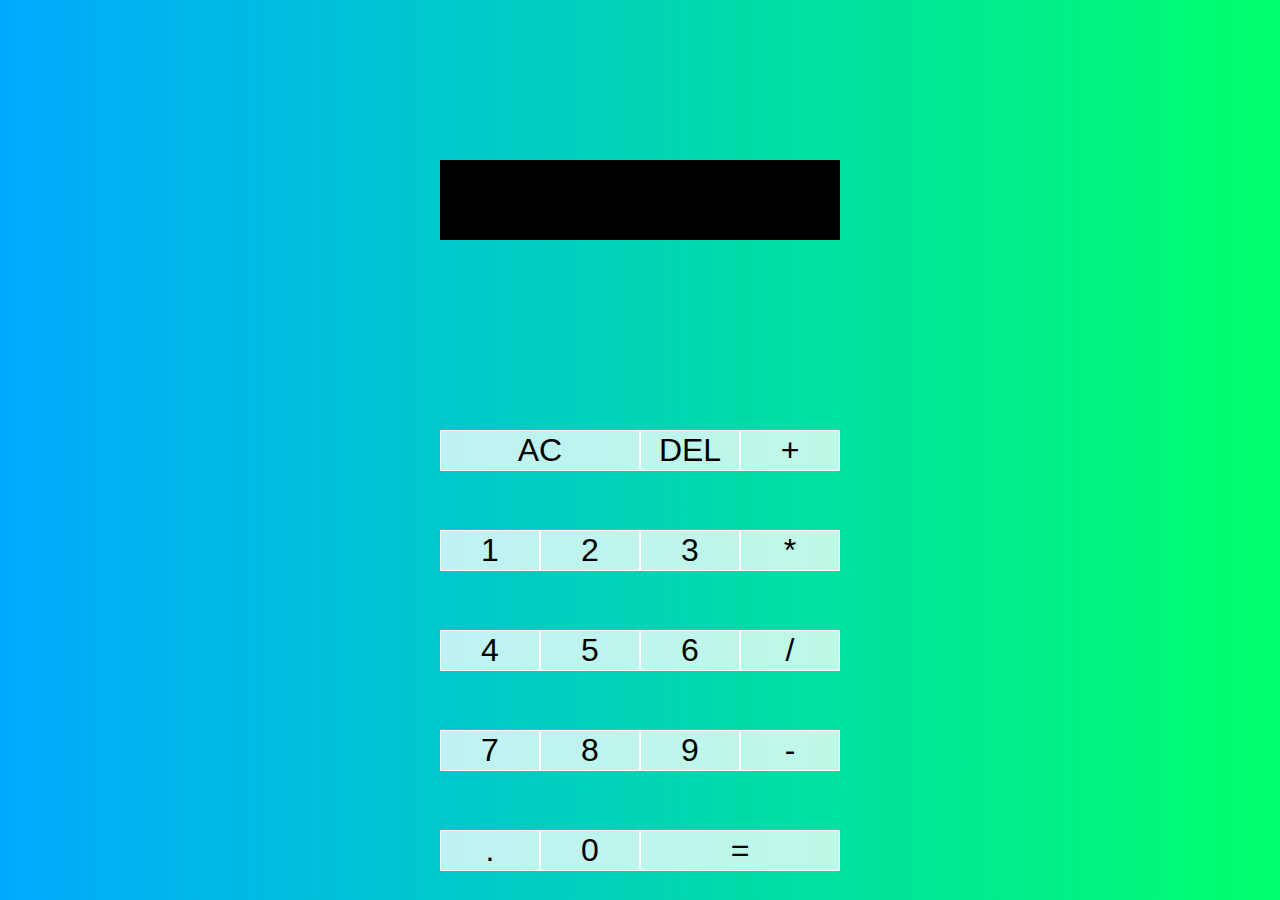
<file: index.html>
<!DOCTYPE html>
<html lang="en">

<head>
    <meta charset="UTF-8">
    <meta http-equiv="X-UA-Compatible" content="IE=edge">
    <meta name="viewport" content="width=device-width, initial-scale=1.0">
    <title>Caculator</title>
    <link rel="stylesheet" href="index.css">

</head>

<body>
    <div class="calculator-grid">
        <div class="output">
            <div data-previous-operand class="previous-operand"></div>
            <div data-current-operand class="current-operand"></div>
        </div>
        <button data-all-clear class="span-two">AC</button>
        <button data-delete>DEL</button>
        <button data-operation>+</button>
        <button data-number>1</button>
        <button data-number>2</button>
        <button data-number>3</button>
        <button data-operation>*</button>
        <button data-number>4</button>
        <button data-number>5</button>
        <button data-number>6</button>
        <button data-operation>/</button>
        <button data-number>7</button>
        <button data-number>8</button>
        <button data-number>9</button>
        <button data-operation>-</button>
        <button data-number>.</button>
        <button data-number>0</button>
        <button data-equals class="span-two">=</button>
    </div>

    <!-- <script src="index.js"></script> -->

    <script>
        class Calculator {
            constructor(previousOperandTextElement, currentOperandTextElement) {
                this.previousOperandTextElement = previousOperandTextElement
                this.currentOperandTextElement = currentOperandTextElement
                this.clear()
            }


            clear() {
                this.currentOperand = ''
                this.previousOperand = ''
                this.operation = undefined
            }

            delete() {

            }

            appendNumber(number) {
                if (number === '.' && this.currentOperand.includes('.')) return
                this.currentOperand = this.currentOperand.toString() + number.toString()
            }

            chooseOperation(operation) {
                if (this.currentOperand === '') return
                if (this.previousOperand !== '') {
                    this.compute()
                }
                this.operation = operation
                this.previousOperand = this.currentoperand
                this.currentOperand = ''
            }

            compute() {

            }

            updateDisplay() {
                this.currentOperandTextElement.innerText = this.currentoperand
                this.perviousOperandTextElement.innerText = this.previousoperand
            }
        }







        const numberButtons = document.querySelectorAll('{data-number}');
        const operationButtons = document.querySelectorAll('{data-operation}')
        const equalsButton = document.querySelectorAll('{data-equals}')
        const deleteButton = document.querySelectorAll('{data-delete}')
        const allClearButton = document.querySelectorAll('{data-all-clear}')
        const previousOperandTextElement = document.querySelectorAll('{data-previous-operand}')
        const currentOperandTextElement = document.querySelectorAll('{data-current-operand}')


        const calculator = new Calculator(previousOperandTextElement, currentOperandTextElement)

        numberButtons.forEach(button => {
            button.addEventListener('click', () => {
                calculator.appendNumber(button.innerText)
                calculator.updateDisplay()
            })
        })



        operationButtons.forEach(button => {
            button.addEventListener('click', () => {
                calculator.chooseOperation(button.innerText)
                calculator.updateDisplay()
            })
        })


    </script>
</body>

</html>
</file>
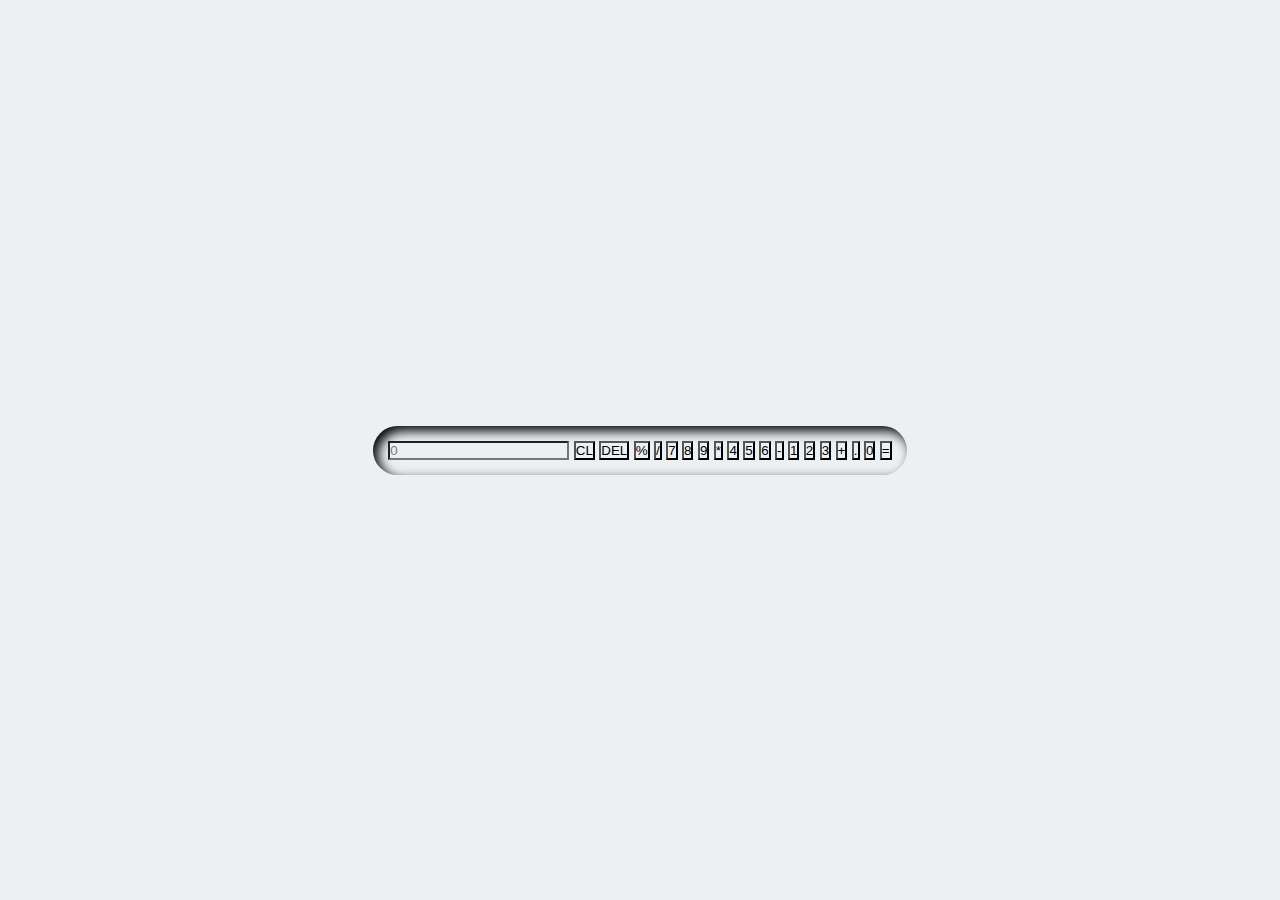
<file: Calculator/index2.html>
<!DOCTYPE html>
<html lang="en">
<head>
    <meta charset="UTF-8">
    <meta http-equiv="X-UA-Compatible" content="IE=edge">
    <meta name="viewport" content="width=device-width, initial-scale=1.0">
    <link rel="stylesheet" href="style.css">

    <title>Calculator</title>
</head>
<body>
    <div class="container">
        <div class="calculator">
            <input type="text" placeholder="0">
            <button onclick="Clear()">CL</button>
            <button onclick="del()">DEL</button>
            <button onclick="display('%')">%</button>
            <button onclick="display('/')">/</button>
            <button onclick="display('7')">7</button>
            <button onclick="display('8')">8</button>
            <button onclick="display('9')">9</button>
            <button onclick="display('*')">*</button>
            <button onclick="display('4')">4</button>
            <button onclick="display('5')">5</button>
            <button onclick="display('6')">6</button>
            <button onclick="display('-')">-</button>
            <button onclick="display('1')">1</button>
            <button onclick="display('2')">2</button>
            <button onclick="display('3')">3</button>
            <button onclick="display('+')">+</button>
            <button onclick="display('.')">.</button>
            <button onclick="display('0')">0</button>
            <button onclick="Calculate()">=</button>
        </div>
    </div>
</body>
</html>
</file>
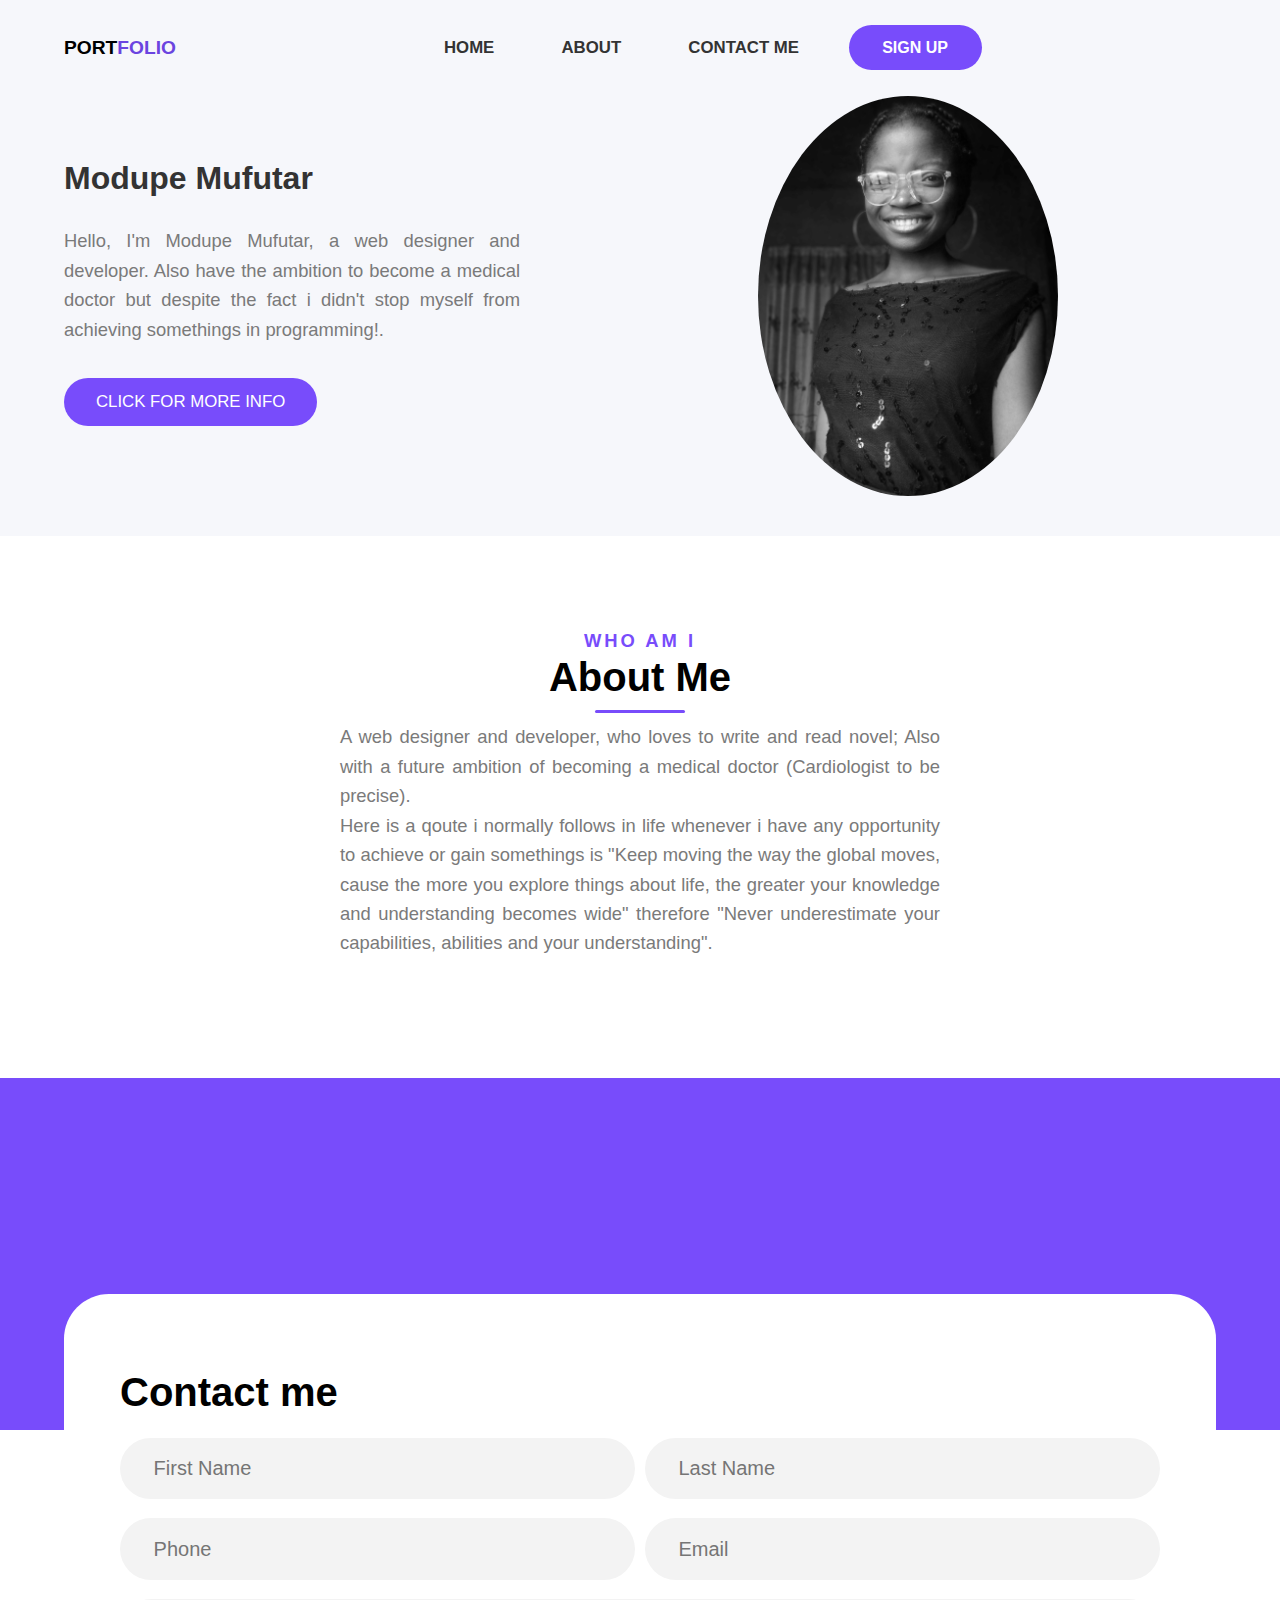
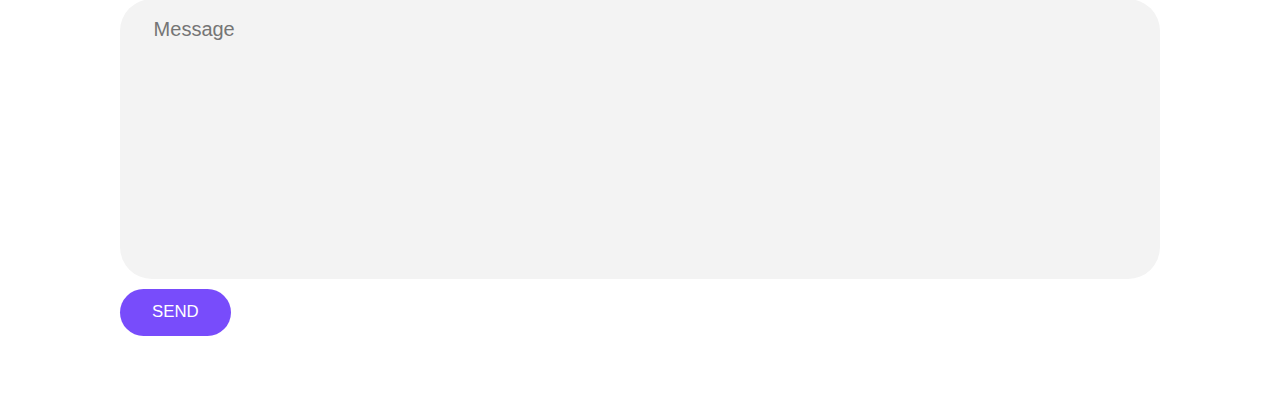
<file: mimah/mini.html>
<!DOCTYPE html>
<html lang="en">
<head>
    <meta charset="UTF-8">
    <meta http-equiv="X-UA-Compatible" content="IE=edge">
    <meta name="viewport" content="width=device-width, initial-scale=1.0">
    <title>Portfolio Website</title>
    <link rel="stylesheet" href="mini.css ">
    <link rel="preconnect" href="https://fonts.googleapis.com">
<link rel="preconnect" href="https://fonts.gstatic.com" crossorigin>
</head>
<body class="stop-scrolling">

    <main>
        <header id="header">
            <nav>
                <div class="container">
                    <div class="logo">
                        <a  class="logo" href="#">Port<span>folio</span></a>                    
                    </div>
                    <div class="links">
                        <ul>
                            <li>
                                <a href="#header">Home</a>
                            </li>
                            <li>
                                <a href="#about">About</a>
                            </li>
                            <li>
                                <a href="#contact me">Contact me</a>
                            </li>
                            <li>
                                <a href="sign.html" class="active">Sign up</a>
                            </li>
                        </ul>
                    </div>

                    <div class="open">
                        <div class="hamburger-menu">
                          <div class="bar"></div>  
                        </div>
                    </div>
                </div>
            </nav>

            <div class="header-content">
                <div class="container grid-2">
                    <div class="column-1">
                        <h1 class="header-title">Modupe Mufutar</h1>
                        <p class="text">
                            Hello, I'm Modupe Mufutar, a web designer and developer. Also have the ambition to become a medical doctor but despite the fact i didn't stop myself from achieving somethings in programming!.
                        </p>
                        <a href="#" class="btn">Click for more Info</a>
                    </div>


                    <div class="column-2 image">
                      <img style="width:300px; height: 400px;
                     margin-left: 5em; border-radius: 75%;" src="images/she.jpg" class="img-element z-index" alt="">  
                    </div>

                </div>
            </div>
        </header>
        <section class="section" id="about">
            <div class="container">
                <div class="section-header">
                    <h2 class="title" data-title="Who am i">About Me</h2>
                    <p class="text" data-text="Modupe Mufutar">
                        A web designer and developer, who loves to write and read novel; Also with a future ambition of becoming a medical doctor (Cardiologist to be precise).<br>
                        Here is a qoute i normally follows in life whenever i have any opportunity to achieve or gain somethings is "Keep moving the way the global moves, cause the more you explore things about life, the greater your knowledge and understanding becomes wide" therefore "Never underestimate your capabilities, abilities and your understanding".
                    </p>
                </div>
            </div>
        </section>
       
        <section class="contact" id="contact me">
            <div class="container">
                <div  class="contact-box">
                    <div class="contact-form">
                        <h3 class="title">Contact me</h3>
                        <div class="row">
                            <input type="text" class="contact-input" placeholder="First Name">
                            <input type="text" class="contact-input" placeholder="Last Name">
                        </div>
                        <div class="row">
                            <input type="text" class="contact-input" placeholder="Phone">
                            <input type="email" class="contact-input" placeholder="Email">
                        </div>
                        <div class="row">
                            <textarea name="message" class="contact-input textarea"  placeholder="Message"></textarea>
                        </div>
                        <a href="#" class="btn">Send</a>
                    </div>
                </div>
            </div>
        </section>
        
    </main>
 
    <script src="mini.js"></script>
</body>
</html>
</file>
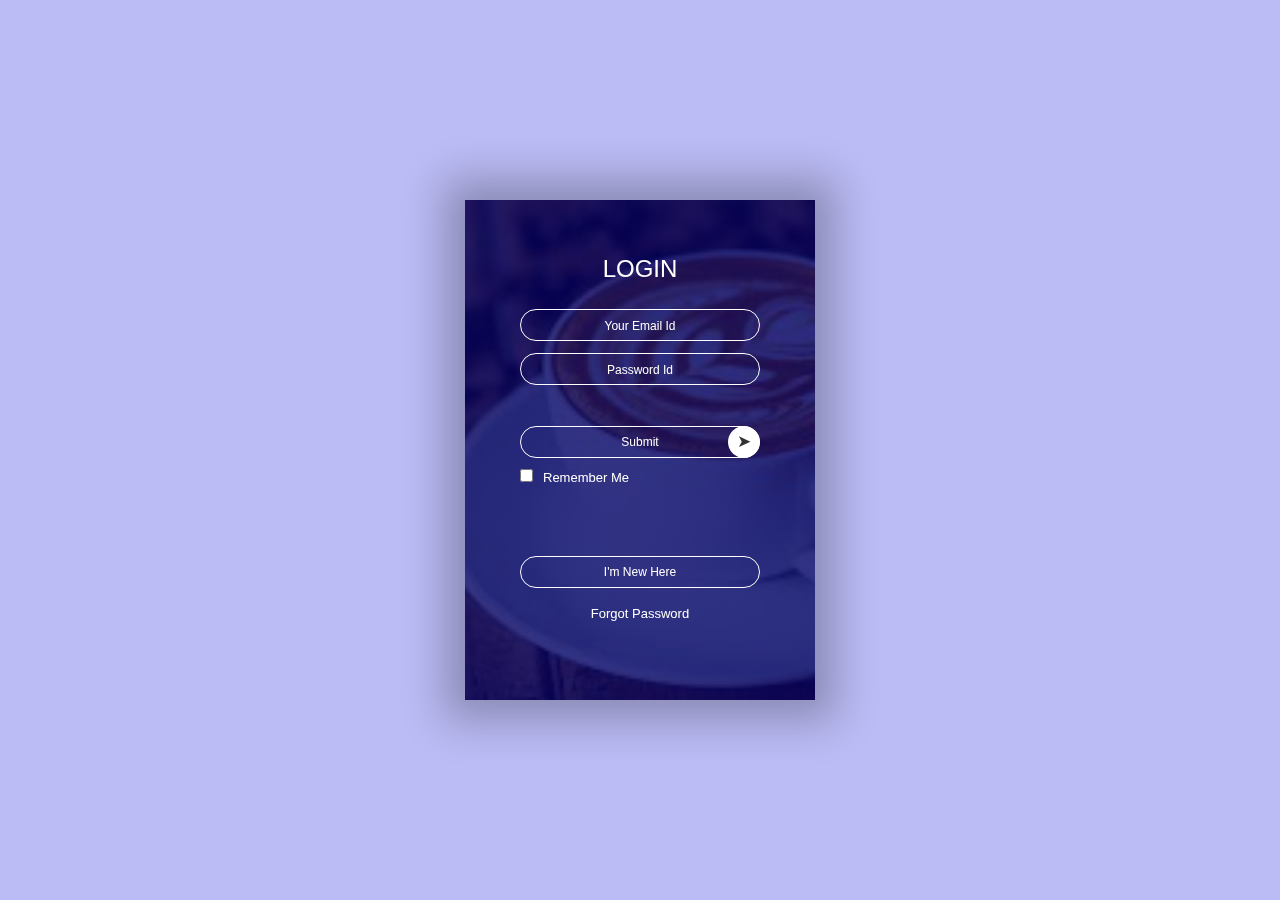
<file: mimah/sign.html>
<!DOCTYPE html>
<html lang="en">
<head>
    <meta charset="UTF-8">
    <meta http-equiv="X-UA-Compatible" content="IE=edge">
    <meta name="viewport" content="width=device-width, initial-scale=1.0">
    <title>Login & Sign Up</title>
    <link rel="stylesheet" href="sign.css">
</head>
<body>
    <div class="container">
        <div class="card">
            <div class="inner-box" id="card">
                <div class="card-front">
                    <h2>LOGIN</h2>
                    <form>
                        <input type="email" class="input-box" placeholder="Your Email Id" required>
                        <input type="password" class="input-box" placeholder="Password Id" required>
                        <button type="submit" class="submit-btn">Submit</button>
                        <input type="checkbox"><span>Remember Me</span>
                    </form>
                    <button type="button" class="btn" onclick="openRegister()">I'm New Here</button>
                    <a href="">Forgot Password</a>
                </div>
                <div class="card-back">
                    <h2>REGISTER</h2>
                    <form>
                        <input type="text" class="input-box" placeholder="Your Name" required>
                        <input type="email" class="input-box" placeholder="Your Email Id" required>
                        <input type="password" class="input-box" placeholder="Password Id" required>
                        <button type="submit" class="submit-btn">Submit</button>
                        <input type="checkbox"><span>Remember Me</span>
                    </form>
                    <button type="button" class="btn"  onclick="openLogin()"><a href="mini.html">Already Have An Account</a></button>
                    <a href="">Forgot Password</a>
                </div>
            </div>
        </div>
    </div>

    <script>
        var card = document.getElementById("card");

        function openRegister() {
            card.style.transform = "rotateY(-180deg)";
        }
        function openLogin() {
            card.style.transform = "rotateY(-0deg)";
        }
    </script>
</body>
</html>
</file>
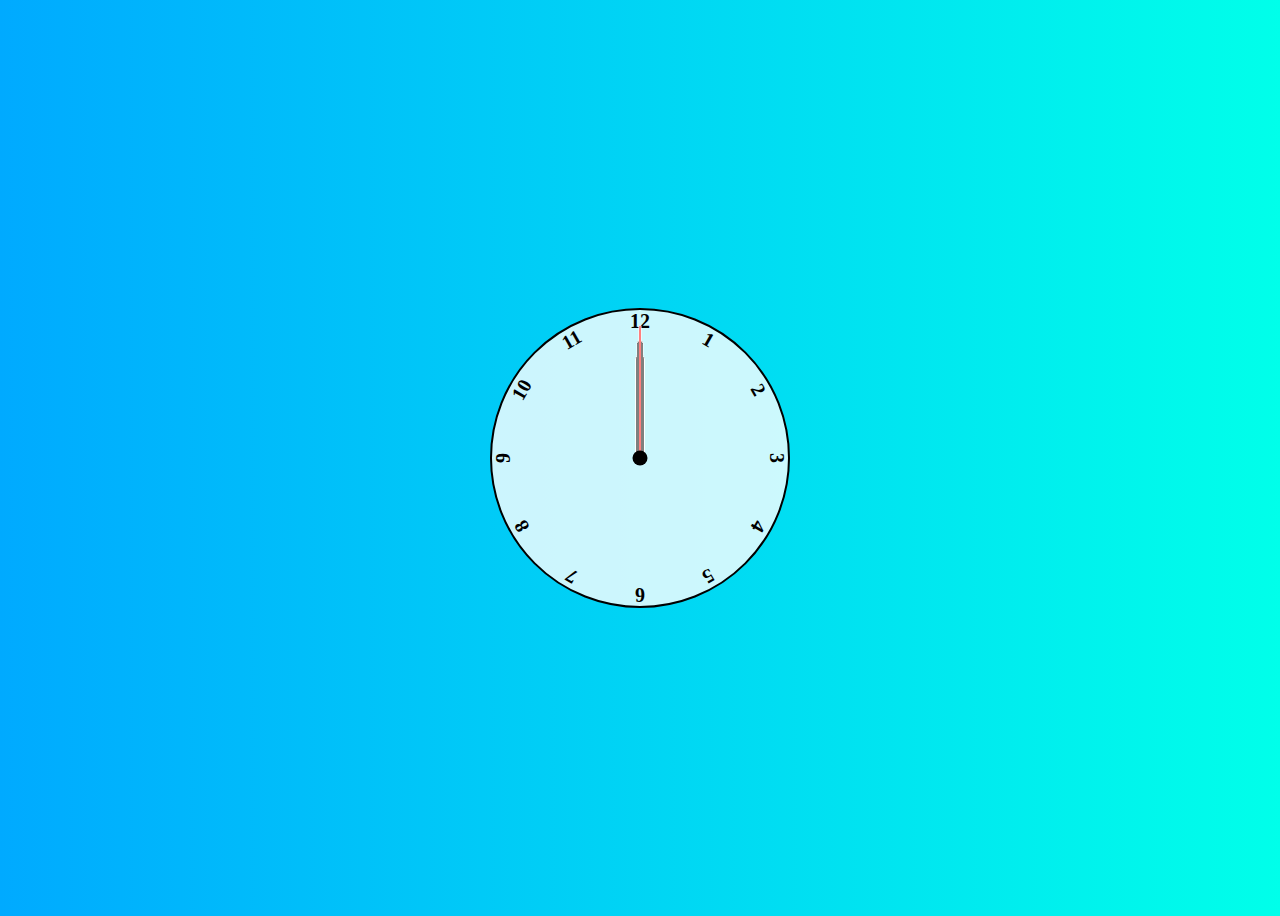
<file: Calculator/Coffee/index3.html>
<!DOCTYPE html>
<html lang="en">
<head>
    <meta charset="UTF-8">
    <meta http-equiv="X-UA-Compatible" content="IE=edge">
    <meta name="viewport" content="width=device-width, initial-scale=1.0">
    <link rel="stylesheet" href="she.css">
    <title>Clock</title>
</head>
<body>
    <div class="clock">
        <div class="hand hour" data-hour-hand></div>
        <div class="hand minute" data-minute-hand></div>
        <div class="hand second" data-second-hand></div>
        <div class="number number1">1</div>
        <div class="number number2">2</div>
        <div class="number number3">3</div>
        <div class="number number4">4</div>
        <div class="number number5">5</div>
        <div class="number number6">6</div>
        <div class="number number7">7</div>
        <div class="number number8">8</div>
        <div class="number number9">9</div>
        <div class="number number10">10</div>
        <div class="number number11">11</div>
        <div class="number number12">12</div>

    </div> 
    <script defer src="she.js"></script>
</body>
</html>
</file>
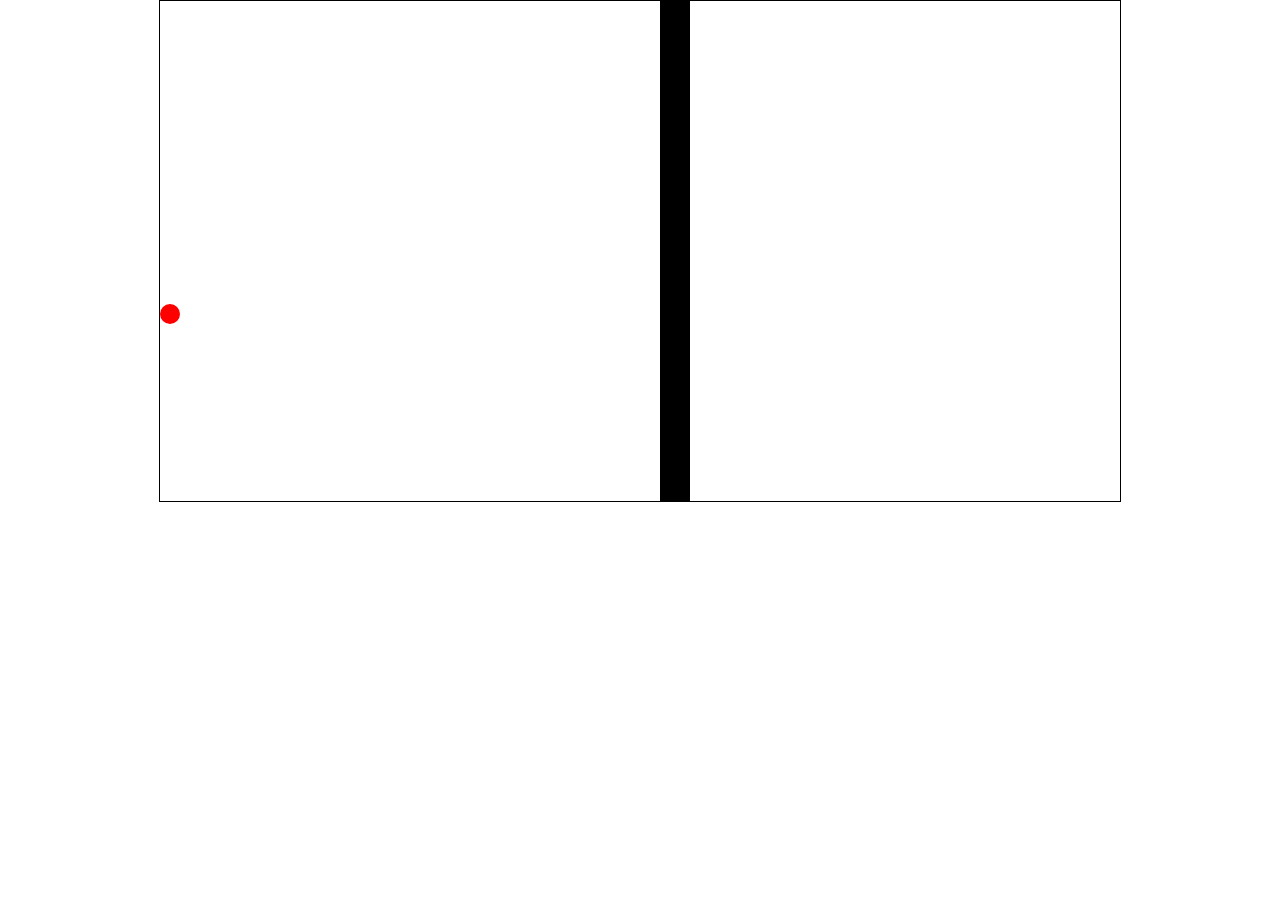
<file: Calculator/Portifoilo/website.html>
<!DOCTYPE html>
<html lang="en">
<head>
    <meta charset="UTF-8">
    <meta http-equiv="X-UA-Compatible" content="IE=edge">
    <meta name="viewport" content="width=device-width, initial-scale=1.0">
    <title>Flappy Bird</title>
    <link rel="stylesheet" href="mine.css">
</head>
<body>
    <div onclick="jump()" id="game">
        <div  id="block"></div>
        <div id="hole"></div>
        <div id="character"></div>
    </div>
    


    
</body>
<script src="mine.js"></script>
</html>
</file>
<file: index.css>
*, *::before, *::after {
    box-sizing: border-box;
    font-family: Gotham Rounded, sans-serif;
    font-weight: normal;
}

body{
    padding: 0;
    margin: 0;
    background: linear-gradient(to right, #00aaff, #00ff6c);
}


.calculator-grid {
    display: grid;
    justify-content: center;
    align-items: center;
    min-height: 100vh;
    grid-template-columns: repeat(4, 100px);
    grid-template-rows: minmax(120px, auto) repeat(5, 100px);
}

.calculator-grid > button {
    cursor: pointer;
    font-size: 2rem;
    border: 1px solid white;
    outline: none;
    background-color: rgba(255, 255, 255, .75);

}

.calculator-grid > button:hover {
    background-color: rgba(255, 255, 255, .9);
}

.span-two {
    grid-column: span 2;
}

.output {
    grid-column: 1 / -1;
    background-color: rgba(0, 0, .75);
    display: flex;
    align-items: flex-end;
    justify-content: space-between;
    flex-direction: column;
    padding: 10%;
    word-wrap: break-word;
    word-break: break-all;
}

.output .previous-opreand {
    color: rgba(255, 255, 255, .75);
    font-size: 2.5rem;
}
</file>
<file: Calculator/style.css>
*{
    margin: 0;
    padding: 0;
    box-sizing: border-box;
    background-color: #ecf0f3;
    font-family: sans-serif;
    outline: none;
}

.container {
    height: 100vh;
    display: flex;
    justify-content: center;
    align-items: center;
}

.calculator {
    background-color: #ecf0f3;
    padding: 15px;
    border-radius: 30px;
    box-shadow: inset 5px 5px 12px ;
}
</file>
<file: mimah/mini.css>
@import url('https://fonts.googleapis.com/css2?family=Tiro+Devanagari+Hindi&family=Tiro+Devanagari+Sanskrit&display=swap');

:root{
    --dark-one: #333;
    --dark-two: #7a7a7a;
    --main-color: #784cfb;
    --light-one: #fff;
    --light-two: #f9fafb;
    --light-three: #f6f7fb;
}

/*Genral Style*/
*,  *::before, *::after {
    margin: 0;
    padding: 0;
    box-sizing: border-box;
} 

html {
    scroll-behavior: smooth;
}
body, 
buttom, 
input, 
textarea {
    font-family: "Poppins", sans-serif;
}

a {
    text-decoration: none;
}

ul {
    list-style: none;
}

.container{
    position: relative;
    z-index: 0;
    max-width: 92rem;
    padding: 0 4rem;
    margin: 0 auto;
}

.stop-scrolling{
    height: 100%;
    overflow: hidden;
}

.grid-2{
    display: grid;
    grid-template-columns: repeat(2, 1fr);
    align-items: center;
    justify-content: center;
}

.text{
    font-size: 1.25rem;
    color: var(--dark-two);
    line-height: 1.6;
}

.column-1{
    margin-right: 1.5rem;
}


.column-2{
    margin-right: 1.5rem;
}

.image{
    position: relative;
    display: flex;
    align-items: center;
    justify-content: center;
}

.z-index {
    position: relative;
    z-index: 2;
}

.section {
    padding: 6rem 0;
    overflow: hidden;
}

/* End Genral Style*/

/* Header */

header{
    width: 100%;
    background-color:var(--light-three);
    overflow: hidden;
}

nav{
    width: 100%;
    position: relative;
    z-index: 50;
}

nav .container {
    display: flex;
    justify-content: space-between;
    height: 6rem;
    align-items: center;
}

.logo {
    text-decoration: none;
    font-weight: bold;
    color: black;
    font-size: 1.2rem;
    margin: 0;
    text-transform: uppercase;
    font-family: "Poppins" sans-serif;
}
.logo span {
    color: #6b44e0;
}

.links ul {
    display: flex;
}

.links a {
    display: inline-block;
    padding: 0.9rem 2.1rem;
    color: var(--dark-one);
    font-size: 1.05rem;
    text-transform: uppercase;
    font-weight: bold;
    line-height: 1;
    transition: 0.3s;
}

.links a.active {
    background-color: var(--main-color);
    color: var(--light-one);
    border-radius: 2rem;
    font-size: 1rem;
    padding: 0.9rem 2.1rem;
    margin-left: 1rem;
}

.links a:hover {
    color: var(--main-color);
}

.links a.active:hover {
    color: var(--light-one);
    background-color: #6b44e0;
}

.hamburger-menu {
    width: 2.7rem;
    height: 3rem;
    z-index: 100;
    position: relative;
    display: none;
    align-items: center;
    justify-content: flex-end;
}

.hamburger-menu .bar{
    position: relative;
    width: 2.1rem;
    height: 3px;
    border-radius: 3px;
    background-color: var(--dark-one);
    transition: 0.3s;
}

.bar:before, 
.bar:after{
    content: "";
    position: absolute;
    width: 2.1rem;
    height: 3px;
    border-radius: 3px;
    background-color:var(--dark-one);
    transition: 0.5s;
}

.bar:before{
    transform: translateY(-9px);
}

.bar:after{
    transform: translateY(9px);
}

nav.open .hamburger-menu .bar{
    background-color: transparent;
    transform: rotate(360deg);
}

nav.open .hamburger-menu .bar:before{
    transform: transitionY(0) rotate(45deg);
    background-color: var(--light-one);
}


nav.open .hamburger-menu .bar:after{
    transform: transitionY(0) rotate(-45deg);
    background-color: var(--light-one);
}

nav.open .links{
    transform: translateX(0);
}

.header-content .container.grid-2 {
    grid-template-columns: 2.5fr 3.5fr;
    min-height: calc(100vh-6rem);
    padding-bottom: 2.5rem;
    text-align: left;
}



.header-title {
    font-size: 2rem;
    line-height: 0.8;
    color: var(--dark-one);
}


.header-content .text{
    margin: 2.15rem 0;
}

.btn{
    display: inline-block;
    padding: .85rem 2rem;
    background-color:var(--main-color);
    color: var(--light-one);
    border-radius: 2rem;
    font-size: 1.05rem;
    text-transform: uppercase;
    font-weight: 500;
    transition: .3s;
}


.btn:hover{
    background-color: #6b44e0;
}

.header-content .image .img-element {
    max-width: 750px;
}

/* End Header */

/* About Me */


 .section-header{
    text-align: center;
    margin-bottom: 1.5rem;
}

.title{
    position: relative;
    display: inline-block;
    padding-bottom: 1rem;
    line-height: 1;
    font-size: 2.5rem;
    margin-bottom: 0.6rem;
}
.title:before{
    content:attr(data-title);
    display:block;
    margin-bottom: 0.4rem;
    color: var(--main-color);
    font-size: 1.15rem;
    font-weight: 500%;
    letter-spacing: 3px;
    text-transform: uppercase;
}

.title:after{
    content: "";
    position: absolute;
    width: 90px;
    height: 3px;
    border-radius: 3px;
    background-color: var(--main-color);
    bottom: 0;
    left: 50%;
    transform: translateX(-50%);
}

.text{
    font-size: 1.15rem;
    justify-content:center;
    text-align: justify;
    margin: 0 ;
}


.section-header .text{
    max-width: 600px;
    margin: 0 auto;
  
}
/*End About Me */

/*Contact*/
.contact{
    position: relative;
    width: 100%;
    max-height: 150px;
    padding: 13.5rem 0 8.5rem;
    background-color: var(--main-color);
}

.contact-box {
    background-color: var(--light-one);
    border-radius: 45px;
    padding: 4.5rem 3.5rem;
    display: grid;
    grid-template-columns: repeat(1, 1fr);
    justify-items: space-round;
}


.contact-form .title:after{
    display: none;
    text-align: center;
}

.contact-form{
    padding: 0;
}

.contact-form .title{
    margin: 0;
}

.contact-form .row{
    width: 100%;
    display: grid;
    grid-template-columns: repeat(auto-fit, minmax(130px, 1fr));
    grid-column-gap: 0.6rem;
}

.contact-input{
    padding: 1.2rem 2.1rem;
    margin: 0.6rem 0;
    border: none;
    outline: none;
    background: #f3f3f3;
    border-radius: 4rem;
    font-weight: 600;
    font-size: 1.25rem;
    transition: 0.3s;
}

.contact-input::placeholder {
    font-weight: 400;
}

.contact-input.textarea {
    resize: none;
    min-height: 280px;
    border-radius: 2rem;
}

.contact-input:hover{
    background: #eaeaea;
}

.contact-input:focus{
    background: #eaeaea;
}

.contact-input .btn{
    margin-top: .6rem;
}
/* End Contact */

/* Footer */

/* End Footer */

/* Responsive */

@media (max-width: 1200px){
    .text {
        font-size: 1rem
    }

    .title{
        font-size: 2.1rem;
        padding-bottom: 0.65rem;
    }

    .title:before{
        margin-bottom: 0.2rem;
        font-size: 0.8rem;
        letter-spacing: 2px;
    }

    .title:after{
        height: 3.5px;
        width: 70px;
    }

    .btn{
        padding: 0.75rem 1.7rem;
        font-size: 0.8rem;
    }

    .btn.small{
        padding: 0.65rem 1.6rem;
        font-size: 0.7rem;
    }

    .section-header .text {
        max-width: 500px;
    }

    .section{
        padding: 4.5rem 0;
    }

    .column-1{
        margin-right: 1rem;
    }

    .column-2{
        margin-left: 1rem;
    }

    .header-content .image .img-element{
        max-width: 500px;
    }

    nav .container{
        height: 4.5rem;
    }

    .header-content .container.grid-2{
        min-height: calc(100vh - 4.5rem);
        padding-bottom: 1.5rem;
    }

    .logo {
        width: 65px;
    }

    .links a{
        font-size: 0.8rem;
        padding: 0.65rem 0.7rem;
    }

    .links a.active{
        font-size: .7rem;
        padding: .7rem 1.7rem;
        margin-left: 0.6rem;
    }

    .header-title {
        font-size: 2.6rem;
    }

    .header-content .text{
        margin: 1.1rem 0;
    }

    .about .text {
        margin-top: 0.7rem;
    }

    .contact{
        padding: 9rem 0 6rem 0 ;
    }

    .contact-form{
        padding-left: 1rem;
    }

    .contact-box{
        padding: 3.6rem 3rem;
    }

    .contact-input{
        font-size: .9rem;
        padding: 0.9rem 1.6rem;
        margin: 0.4rem 0;
    }
}


@media (max-width: 850px){
    .grid-2{
        grid-template-columns: 1fr !important;
    }

    .column-1{
        margin-right: 0;
        margin-bottom: 1rem;
    }

    .column-2{
        margin-left: 0;
        margin-top: 1rem;
    }

    .hamburger-menu{
        display: flex;
    }

    .header-content{
        margin-top: 1rem;
    }

    .header-title{
        font-size: 2.3rem;
    }

    .header-content .image{
        max-width: 400px;
        margin: 0 auto;
    }

    header .column-1{
        max-width: 550px;
        margin: 0 auto;
    }

    .links {
        position: fixed;
        width: 100%;
        height: 100vh;
        top: 0;
        right: 0;
        background-color: #252525;
        display: flex;
        align-items: center;
        justify-content: center;
        text-align: center;
        transform: translateX(100%);
        transition: 0.5s;
    }

    .links ul {
        flex-direction: column;
    }

    .links a {
        color: var(--light-one);
    }

    .links a.active {
        margin-left: 0;
        margin: 0.5rem 0;
    }

    .header-content .container.grid-2{
        min-height: 80vh;
    }

    .section .text{
        font-size: 1rem;
        margin: 0 auto;
        text-align: justify;
    }

    .contact-box{
        grid-template-columns: 1fr;
        padding: 3.2rem 2.7;
    }

    .contact-form{
        padding-left: 0;
        padding-top: .5rem;
    }

    .contact-input.textarea{
        min-height: 220px;
    }

    .contact:before{
        height: 25%;
    }

    .contact:after{
        height: 75%;
        top: 25%;
    }
}

@media (max-width: 560px) {
    .container{
        padding: 0 2rem;
    }

    .title{
        font-size:1.8rem;
    }

    .text{
        font-size: 0.92rem;
    }

    .contact {
        padding: 8rem 0 5rem 0;
    }
    .contact-box {
        padding: 2.3rem 2rem;
        border-radius: 30px;
    }

    .contact-form .row{
        grid-column-gap: 0.3rem;
    }

    .contact-input{
        font-size: 0.8rem;
        padding: 0.8rem 1.4rem;
        margin: 0.25rem 0;
    }
}
/* End Responsive */
</file>
<file: mimah/sign.css>
*{
    margin: 0;
    padding: 0;
}
.container{
    width: 100%;
    height: 100vh;
    font-family: sans-serif;
    background: rgb(187, 187, 245);
    color: #fff;
    display: flex;
    align-items: center;
    justify-content: center;
}

.card{
    width: 350px;
    height: 500px;
    box-shadow: 0 0 40px 20px rgba(0,0,0,0.26);
    perspective: 1000px;
}

.inner-box{
    position: relative;
    width: 100%;
    height: 100%;
    transform-style: preserve-3d;
    transition: transform 1s;
}

.card-front, .card-back {
    position: absolute;
    width: 100%;
    height: 100%;
    background-position: center;
    background-size: cover;
    background-image: linear-gradient(rgba(0,0,100,0.8), rgba(0,0,100,0.8)), url(images/coffee.jpg);
    padding: 55px;
    box-sizing: border-box;
    backface-visibility: hidden;
}

.card-back{
    transform: rotateY(180deg);
}

.card h2{
    font-weight: normal;
    font-size: 24px;
    text-align: center;
    margin-bottom: 20px;
}

.input-box{
    width: 100%;
    background: transparent;
    border: 1px solid #fff;
    margin: 6px 0;
    height: 32px;
    border-radius: 20px;
    padding: 0 10px;
    box-sizing: border-box;
    outline: none;
    text-align: center;
    color: #fff;
}

::placeholder{
    color: #fff;
    font-size: 12px;
}

button {
    width: 100%;
    background: transparent;
    border: 1px solid #fff;
    margin: 35px 0 10px;
    height: 32px;
    font-size: 12px;
    border-radius: 20px;
    padding: 0 10px;
    box-sizing: border-box;
    outline: none;
    color: #fff;
    cursor: pointer;
}
.submit-btn{
    position: relative;
}

.submit-btn::after{
    content: '\27a4';
    color: #333;
    line-height: 32px;
    font-size: 17px;
    height: 32px;
    width: 32px;
    border-radius: 50%;
    background: #fff;
    position: absolute;
    right: -1px;
    top: -1px;
}

span{
    font-size: 13px;
    margin-left: 10px;
}

.card .btn{
    margin-top: 70px;
}

.card a{
    color: #fff;
    text-decoration: none;
    display: block;
    text-align: center;
    font-size: 13px;
    margin-top: 8px;
}
</file>
<file: Calculator/Coffee/she.css>
*, *::after, *::before {
    box-sizing: border-box;
    font-family: Cambria, Cochin, Georgia, Times, 'Times New Roman', serif;
    font-size: 20px;
    font-weight: bold;
}

body {
    background: linear-gradient(to right, hsl(200, 100%, 50%), hsl(175, 100%, 50%));
    display:flex;
    justify-content: center;
    align-items: center;
    min-height: 100vh;
    overflow: hidden;
}

.clock {
    width: 300px;
    height: 300px;
    background-color: rgba(255, 255, 255, .8);
    border-radius: 50%;
    border: 2px solid black;
    position:relative;
}

.clock .number {
    position: absolute;
    width: 100%;
    height: 100%;
    text-align: center;
    transform: rotate(var(--rotation));
}

.clock .number1 {--rotation: 30deg; }
.clock .number2 {--rotation: 60deg; }
.clock .number3 {--rotation: 90deg; }
.clock .number4 {--rotation: 120deg; }
.clock .number5 {--rotation: 150deg; }
.clock .number6 {--rotation: 180deg; }
.clock .number7 {--rotation: 210deg; }
.clock .number8 {--rotation: 240deg; }
.clock .number9 {--rotation: 270deg; }
.clock .number10 {--rotation: 300deg; }
.clock .number11 {--rotation: 330deg; }

.clock .hand {
    --rotation: 0;
    position: absolute;
    bottom: 50%;
    left: 50%;
    border: 1px solid white;
    border-top-left-radius: 10px;
    border-top-right-radius: 10px;
    transform-origin: bottom;
    z-index: 10;
    transform: translateX(-50%) rotate(calc(var(--rotation) * 1deg));
}

.clock::after {
    content: '';
    position: absolute;
    background-color: black;
    z-index: 11;
    width: 15px;
    height: 15px;
    top: 50%;
    left: 50%;
    transform: translate(-50%, -50%);
    border-radius: 50%;
}

.clock .hand.second {
    width: 3px;
    height: 45%;
    background-color: red;
}

.clock .hand.minute {
    width: 7px;
    height: 40%;
    background-color: black;
}


.clock .hand.hour {
    width: 10px;
    height: 35%;
    background-color: black;
}
</file>
<file: Calculator/Portifoilo/mine.css>
*{
    padding: 0;
    margin: 0;
}
#game{
    width: 75%;
    height: 500px;
    border: 1px solid black;
    margin: auto;
    overflow: hidden;
}
#block{
    width: 30px;
    height: 500px;
    background-color: black;
    position: relative;
    left: 500px;
    animation: block 3s infinite linear;
}
@keyframes block{
    0%{left: 400px}
    100%{left:-50px}
}
#hole{
    width: 50px;
    height: 200px;
    background-color: white;
    position: relative;
    left: 400px;
    top: -400px;
    animation: block 3s infinite linear;
}
#character{
    width: 20px;
    height: 20px;
    background-color: red;
    position: absolute;
    top: 100px;
    border-radius: 50%;
}
</file>
